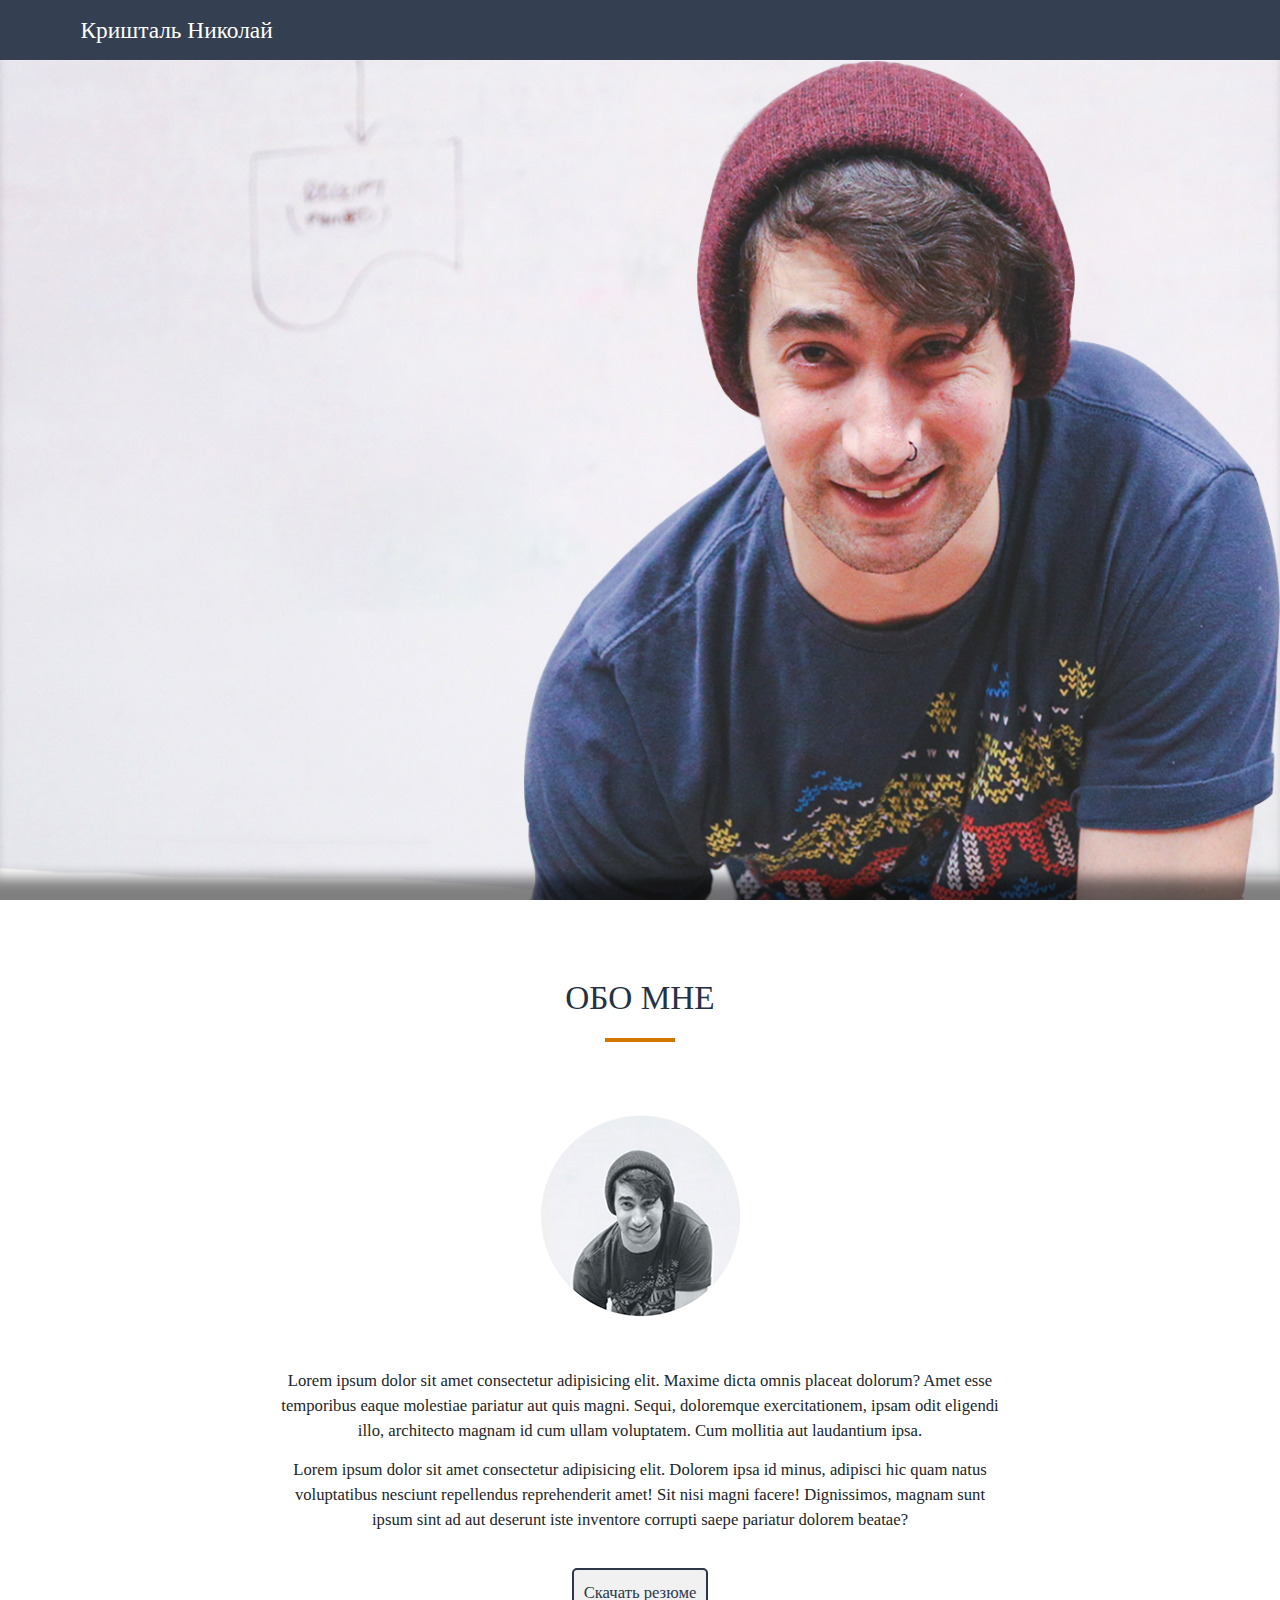
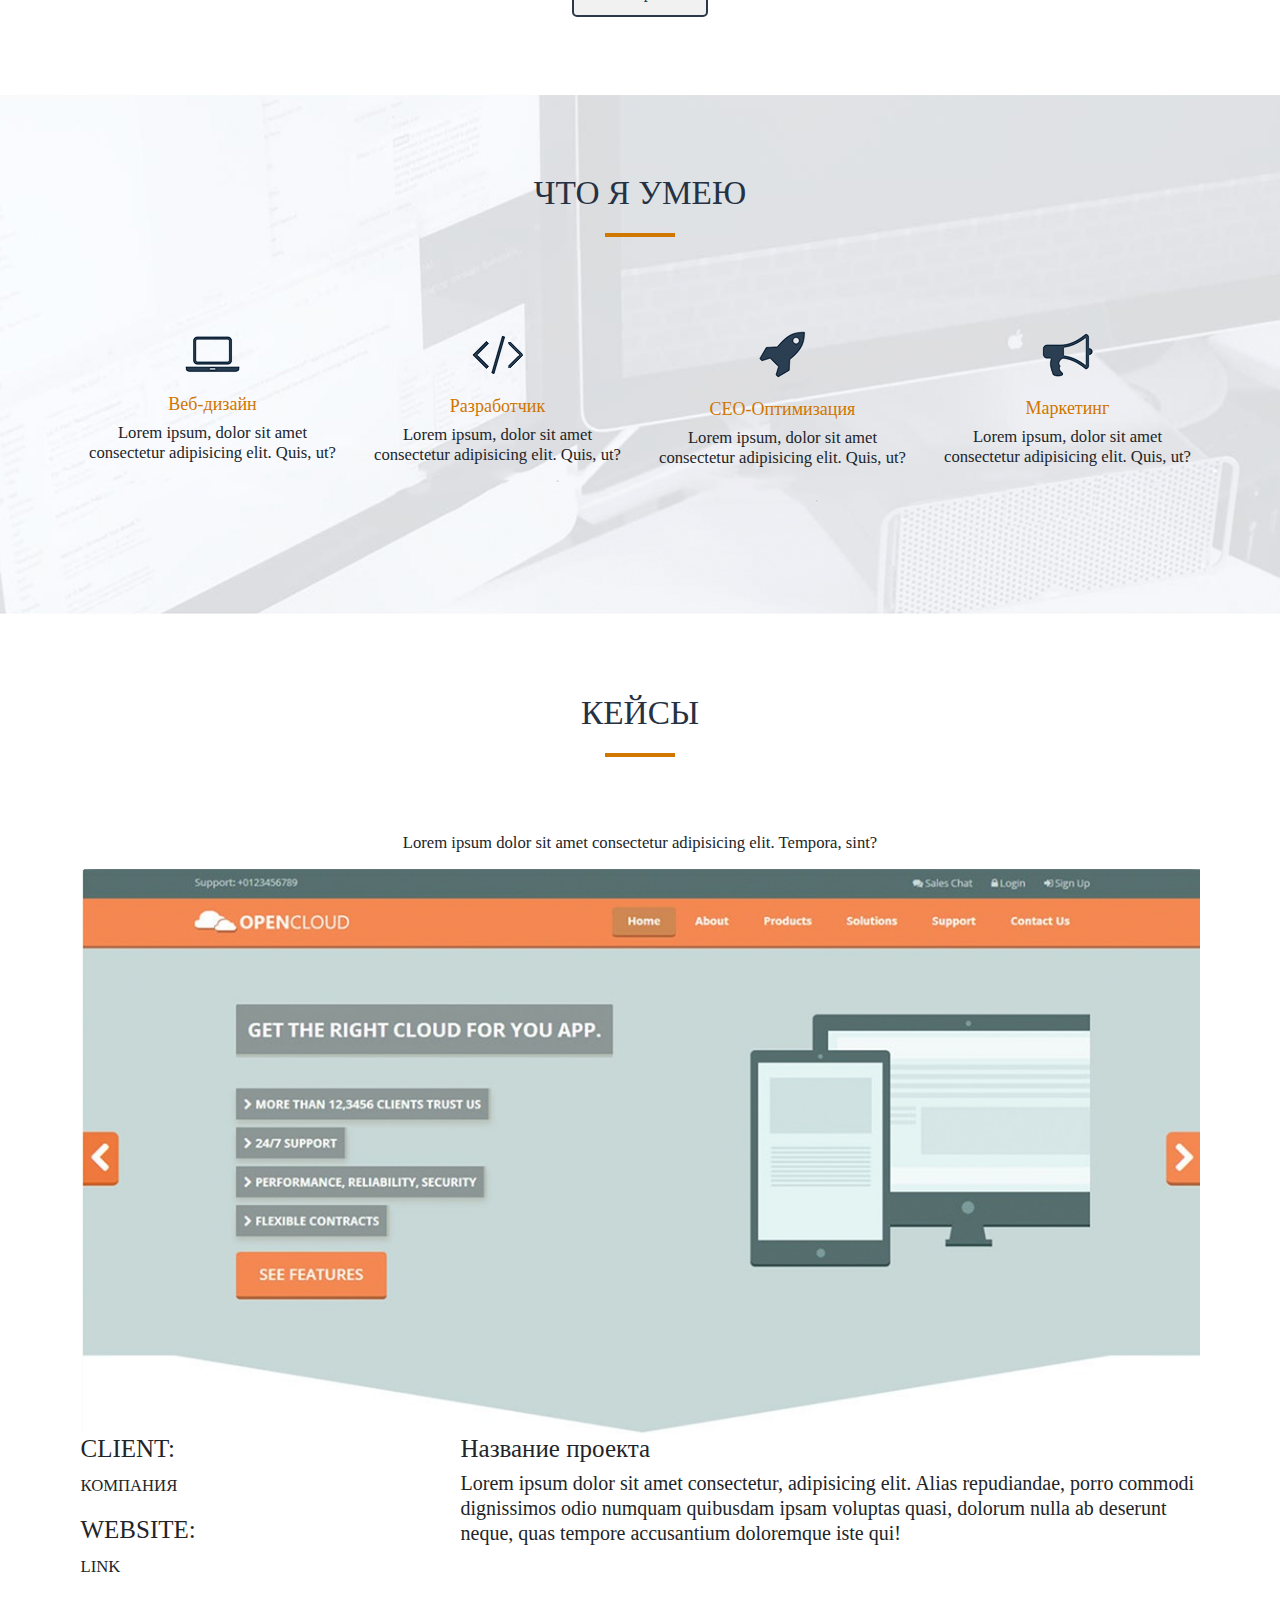
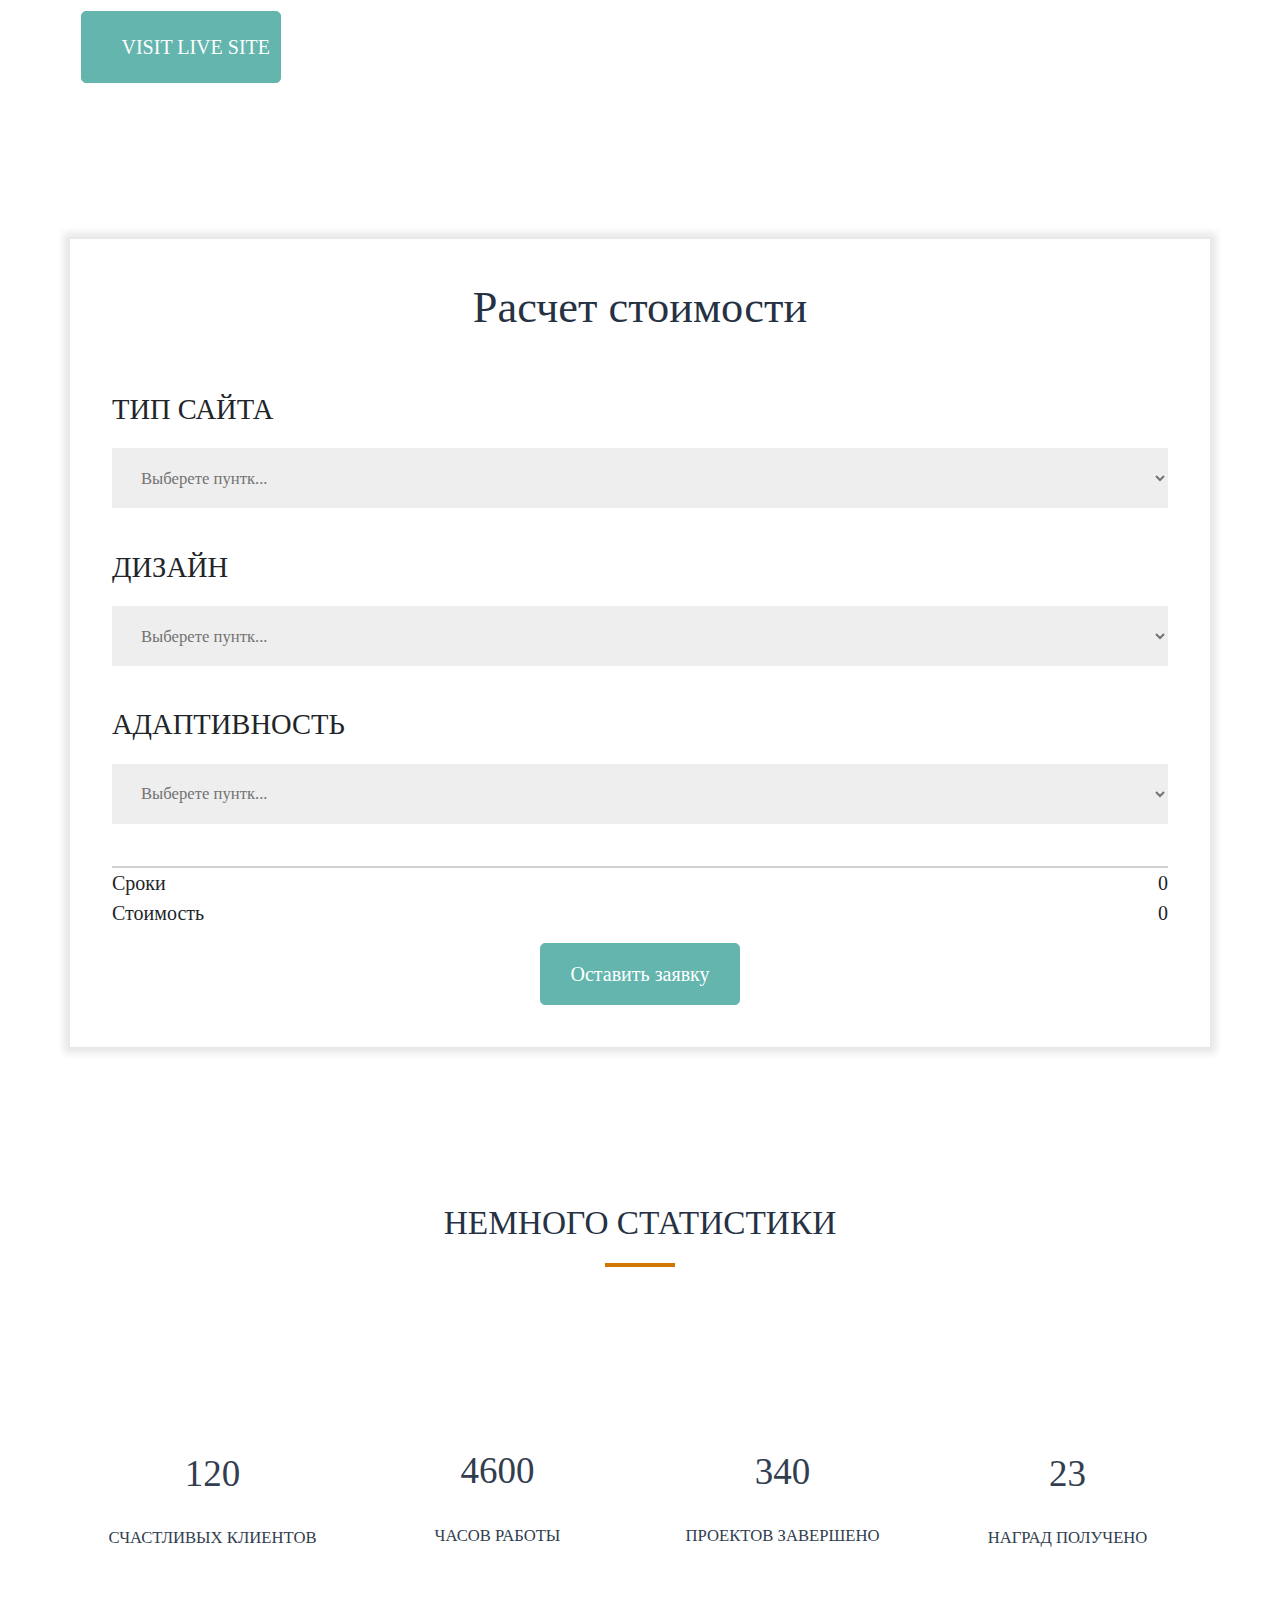
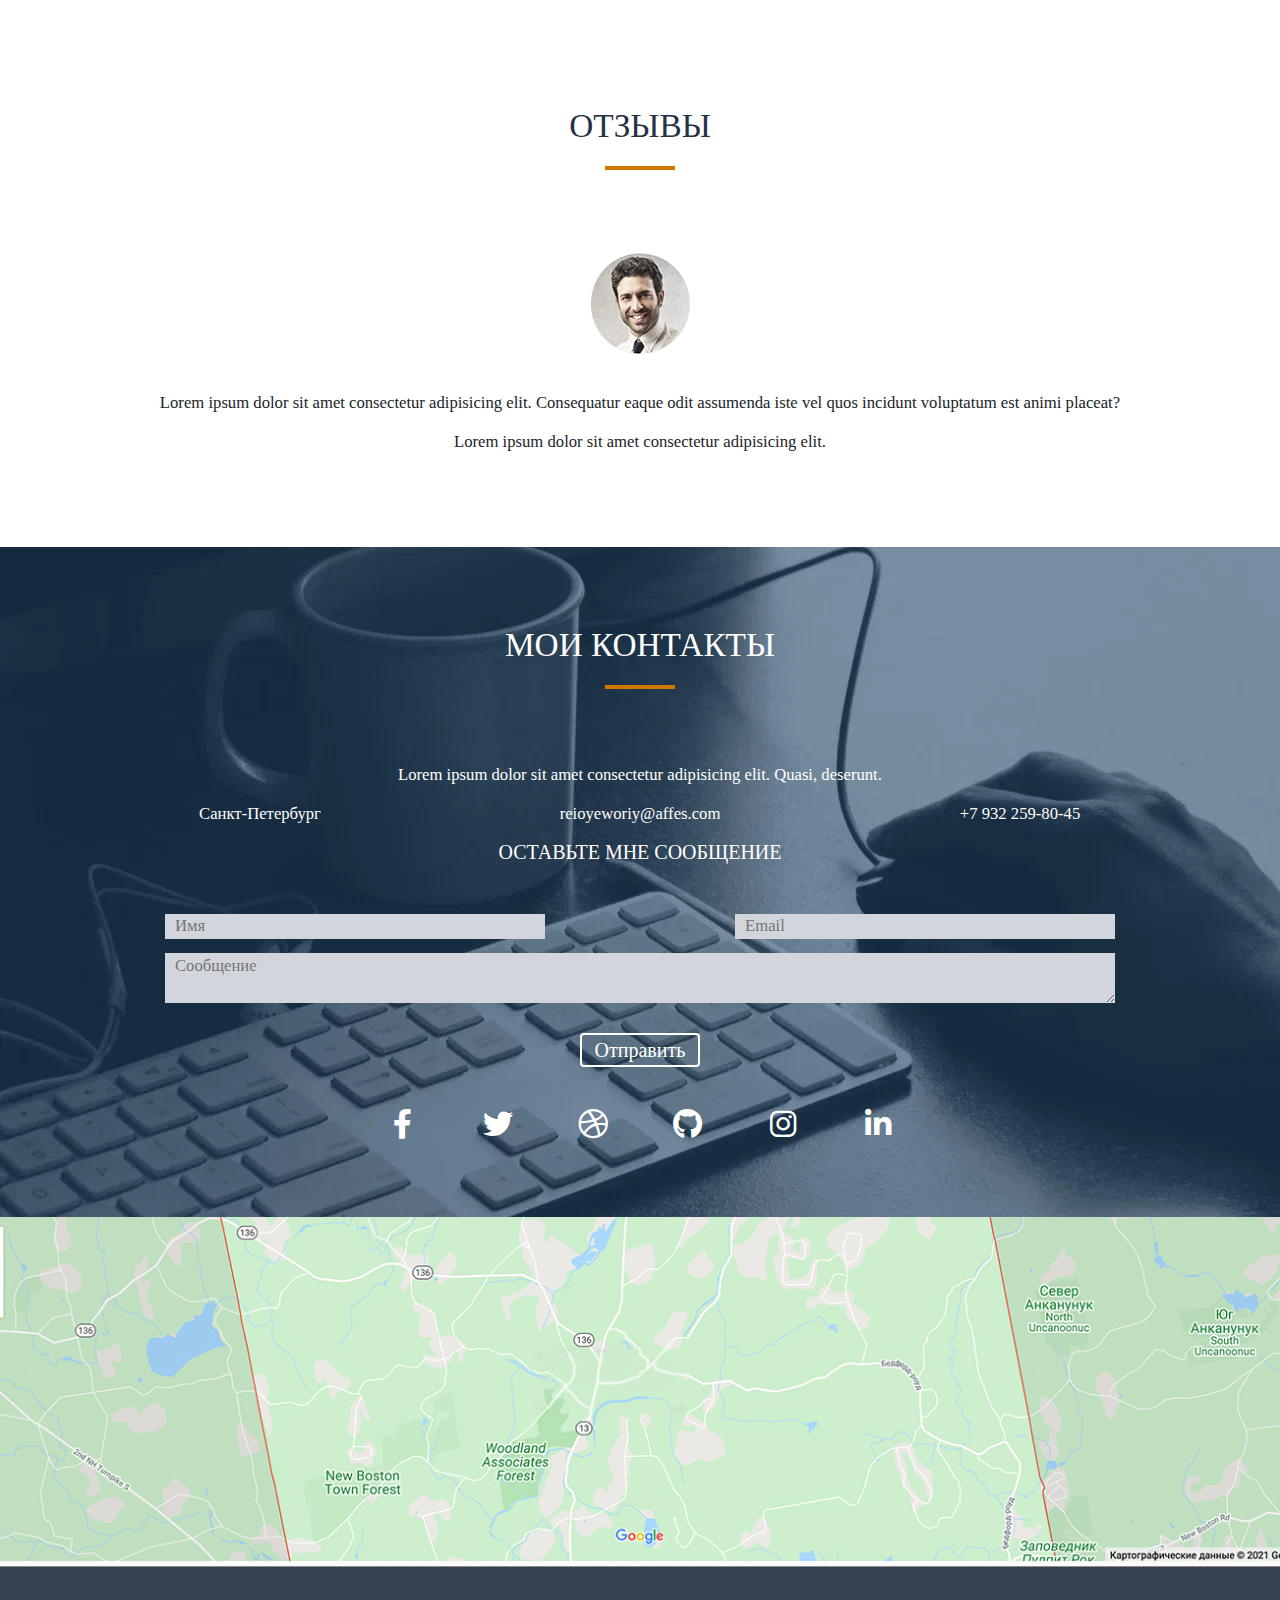
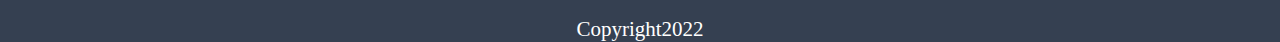
<file: src/index.html>
<!DOCTYPE html>
<html lang="en">

<head>
    <meta charset="UTF-8">
    <meta http-equiv="X-UA-Compatible" content="IE=chrome">
    <link rel="stylesheet" href="CSS/reset.css">
    <link rel="stylesheet" href="CSS/bootstrap.min.css">
    <link rel="stylesheet" href="CSS/all.css">
    <link rel="stylesheet" href="CSS/style.css">
    <meta name="viewport" content="width=device-width, initial-scale=1.0">
    <title>Page 1</title>
</head>

<body>

    <!--LOADER   <div class="mask">
    <div class="loader"></div>
    </div>   -->
    <header>
        <nav class='fixed-top'>
            <div class="container">
                <div class="row justify-content-between">

                    <div class="nav_logo col-auto"><a href="#homePage">Кришталь Николай</a></div>


                    <ul class="menu col-7 d-none d-lg-flex justify-content-between">
                        <li><a href="#aboutMe">Обо мне </a></li>
                        <li><a href="#whatICan">Услуги</a></li>
                        <li><a href="#cases">Кейсы</a></li>
                        <li><a href="#cost">Прайс</a></li>
                        <li><a href="#statistic">Статистика</a></li>
                        <li><a href="#reviews">Отзывы</a></li>
                        <li><a href="#myLinks">Контакты</a></li>
                    </ul>

                    <div class="dropdown d-lg-none col-3">
                        <button class="btn btn-secondary dropdown-toggle" type="button" id="dropdownMenuButton1"
                            data-bs-toggle="dropdown" aria-expanded="false">
                            Menu
                        </button>
                        <ul class="dropdown-menu" aria-labelledby="dropdownMenuButton1">
                            <li><a class="dropdown-item" href="#aboutMe">Обо мне</a></li>
                            <li><a class="dropdown-item" href="#whatICan">Услуги</a></li>
                            <li><a class="dropdown-item" href="#cases">Кейсы</a></li>
                            <li><a class="dropdown-item" href="#cost">Прайс</a></li>
                            <li><a class="dropdown-item" href="#statistic">Статистика</a></li>
                            <li><a class="dropdown-item" href="#reviews">Отзывы</a></li>
                            <li><a class="dropdown-item" href="#myLinks">Контакты</a></li>
                        </ul>
                    </div>

                </div>
            </div>
        </nav>
    </header>

    <main>
        <div class="main_container" id="homePage">

            <section class="helloPage">
                <div class="container">

                    <div class="helloPage_title pt-5">
                        <h1>Привет <br> Я Николай Кришталь</h1>
                        <h4>Фулл стек веб-разработчик</h4>
                        <div class="helloPage_buttons">
                            <input type="button" value="Обо мне">
                            <input type="button" value="Мои работы">
                        </div>
                    </div>

                </div>
            </section>

            <section class="aboutMe" id="aboutMe">
                <div class="container">

                    <h2>Обо мне</h2>

                    <div class="aboutMe_avatar">
                        <img src="img/aboutMe/bw_boy.png" alt="poka nety">
                    </div>

                    <div class="aboutMe_text">
                        <p>Lorem ipsum dolor sit amet consectetur adipisicing elit. Maxime dicta omnis placeat dolorum?
                            Amet esse temporibus eaque molestiae pariatur aut quis magni. Sequi, doloremque
                            exercitationem, ipsam odit eligendi illo, architecto magnam id cum ullam voluptatem. Cum
                            mollitia aut laudantium ipsa.</p>
                        <p>Lorem ipsum dolor sit amet consectetur adipisicing elit. Dolorem ipsa id minus, adipisci hic
                            quam natus voluptatibus nesciunt repellendus reprehenderit amet! Sit nisi magni facere!
                            Dignissimos, magnam sunt ipsum sint ad aut deserunt iste inventore corrupti saepe pariatur
                            dolorem beatae?</p>
                    </div>

                    <div class="aboutMe_downloadResume">
                        <input type="button" value="Скачать резюме">
                    </div>

                </div>
            </section>

            <section class="whatICan" id="whatICan">
                <div class="container">

                    <h2>Что я умею</h2>

                    <div class="whatICan_abilitys row justify-content-between align-items-center">

                        <div class="whatICan_abilitys_item col-lg-3 col-sm-6 col-12">
                            <div class="whatICan_abilitys_item_img my-4">
                                <img src="img/whatICan/noutbook.png" alt="">
                            </div>
                            <h4>Веб-дизайн</h4>
                            <p>Lorem ipsum, dolor sit amet consectetur adipisicing elit. Quis, ut?</p>
                        </div>

                        <div class="whatICan_abilitys_item col-lg-3 col-sm-6 col-12">
                            <div class="whatICan_abilitys_item_img my-4">
                                <img src="img/whatICan/tag.png" alt="">
                            </div>
                            <h4>Разработчик</h4>
                            <p>Lorem ipsum, dolor sit amet consectetur adipisicing elit. Quis, ut?</p>
                        </div>

                        <div class="whatICan_abilitys_item col-lg-3 col-sm-6 col-12">
                            <div class="whatICan_abilitys_item_img my-4">
                                <img src="img/whatICan/rocket.png" alt="">
                            </div>
                            <h4>CEO-Оптимизация</h4>
                            <p>Lorem ipsum, dolor sit amet consectetur adipisicing elit. Quis, ut?</p>
                        </div>

                        <div class="whatICan_abilitys_item col-lg-3 col-sm-6 col-12">
                            <div class="whatICan_abilitys_item_img my-4">
                                <img src="img/whatICan/gramofon.png" alt="">
                            </div>
                            <h4>Маркетинг</h4>
                            <p>Lorem ipsum, dolor sit amet consectetur adipisicing elit. Quis, ut?</p>
                        </div>

                    </div>

                </div>
            </section>

            <section class="cases" id="cases">
                <div class="container">

                    <h2>Кейсы</h2>

                    <div class="cases_text row justify-content-center">
                        <div class="col-auto">
                            <p>Lorem ipsum dolor sit amet consectetur adipisicing elit. Tempora, sint?</p>
                        </div>
                    </div>

                    <div class=" row">
                        <div class="col">

                            <div class="cases_img">
                                <img src="img/case/example.jpg" alt="poka nety">
                            </div>

                            <div class="row justify-content-md-between justify-content-center flex-md-nowrap">

                                <div class="cases_infoAboutWebsite col-auto col-md-8 col-xxl-9 order-md-2">
                                    <h3>Название проекта</h3>
                                    <p>Lorem ipsum dolor sit amet consectetur, adipisicing elit. Alias repudiandae,
                                        porro
                                        commodi
                                        dignissimos
                                        odio
                                        numquam quibusdam ipsam voluptas quasi, dolorum nulla ab deserunt neque, quas
                                        tempore
                                        accusantium
                                        doloremque
                                        iste qui!</p>
                                </div>

                                <div class="cases_mainInfo col-md-2 order-md-1">
                                    <div class="cases_mainInfo_container">
                                        <div class="cases_mainInfo_container_client">
                                            <h3>Client:</h3>
                                            <p>Компания</p>
                                        </div>
                                        <div class="cases_mainInfo_container_wedsite">
                                            <h3>Website:</h3>
                                            <p>link</p>
                                        </div>
                                    </div>
                                    <input type="button" value="visit live site">
                                </div>

                            </div>

                        </div>
                    </div>

                </div>
            </section>

            <section class="cost" id="cost">
                <div class="container p-5">
                    <div class="row justify-content-center">
                        <div class="col">

                            <h2>Расчет стоимости</h2>

                            <div class="cost_selectors">

                                <div class="cost_selectors_item ">
                                    <h3>Тип сайта</h3>
                                    <select name="type_of_site" id="1">
                                        <option>Выберете пунтк...</option>
                                        <option value="1">1</option>
                                        <option value="2">2</option>
                                        <option value="3">3</option>
                                    </select>
                                </div>

                                <div class="cost_selectors_item">
                                    <h3>Дизайн</h3>
                                    <select name="design" id="2">
                                        <option>Выберете пунтк...</option>
                                        <option value="1">1</option>
                                        <option value="2">2</option>
                                        <option value="3">3</option>
                                    </select>
                                </div>

                                <div class="cost_selectors_item">
                                    <h3>Адаптивность</h3>
                                    <select name="adaptive" id="3">
                                        <option>Выберете пунтк...</option>
                                        <option value="1">1</option>
                                        <option value="2">2</option>
                                        <option value="3">3</option>
                                    </select>
                                </div>

                            </div>

                            <div class="cost_line"></div>

                            <div class="cost_total row justify-content-between">
                                <div class="cost_total_text col">
                                    <div class="cost_total_text_deadline">Сроки</div>
                                    <div class="cost_total_text_price">Стоимость</div>
                                </div>
                                <div class="cost_total_numders col">
                                    <div class="cost_total_numbers_deadline">0</div>
                                    <div class="cost_total_numbers_prise">0</div>
                                </div>
                            </div>

                            <div class="cost_request row justify-content-center">
                                <input type="button" value="Оставить заявку">
                            </div>

                        </div>
                    </div>
                </div>
            </section>

            <section class="statistic" id="statistic">
                <div class="container">
                    <h2>Немного статистики</h2>

                    <div class="statistic_indicators row justify-content-between align-items-center">

                        <div class="statistic_indicators_item col-lg-3 col-sm-6 col-12">
                            <img src="img/statistic/smile.png" alt="">
                            <h3>120</h3>
                            <div>Счастливых клиентов</div>
                        </div>

                        <div class="statistic_indicators_item col-lg-3 col-sm-6 col-12">
                            <img src="img/statistic/tag.png" alt="">
                            <h3>4600</h3>
                            <div>Часов работы</div>
                        </div>

                        <div class="statistic_indicators_item col-lg-3 col-sm-6 col-12">
                            <img src="img/statistic/galka.png" alt="">
                            <h3>340</h3>
                            <div>Проектов завершено</div>
                        </div>

                        <div class="statistic_indicators_item col-lg-3 col-sm-6 col-12">
                            <img src="img/statistic/trofey.png" alt="">
                            <h3>23</h3>
                            <div>Наград получено</div>
                        </div>
                    </div>
                </div>

            </section>

            <section class="reviews" id="reviews">
                <h2>Отзывы</h2>

                <div class="container">

                    <div class="reviews_photo">
                        <img src="img/revievs/man.png" alt="poka nety">
                    </div>

                    <div class="reviews_text">
                        <p>Lorem ipsum dolor sit amet consectetur adipisicing elit. Consequatur eaque odit assumenda
                            iste
                            vel
                            quos
                            incidunt voluptatum est animi placeat?</p>
                    </div>

                    <div class="reviews_author">
                        <p>Lorem ipsum dolor sit amet consectetur adipisicing elit.
                        </p>
                    </div>

                </div>

            </section>

            <section class="myLinks" id="myLinks">
                <h2>Мои контакты</h2>

                <div class="container">

                    <div class="row">
                        <div class="col">
                            <p>Lorem ipsum dolor sit amet consectetur adipisicing elit. Quasi, deserunt.</p>
                        </div>
                    </div>

                    <div class="myLinks_someInfoLinks row justify-content-center align-items-center">

                        <div class="myLinks_someInfoLinks_item col-lg-4 col-sm-6 col-12">
                            <p>Санкт-Петербург</p>
                        </div>

                        <div class="myLinks_someInfoLinks_item col-lg-4 col-sm-6 col-12">
                            <p>reioyeworiy@affes.com</p>
                        </div>

                        <div class="myLinks_someInfoLinks_item col-lg-4 col-sm-6 col-12">
                            <p>+7 932 259-80-45</p>
                        </div>

                    </div>

                    <div class='myLinks_message'>
                        <h3>Оставьте мне сообщение</h3>

                        <div class="row justify-content-around">
                            <input class='input_text col-sm-4 col-10' type='text' placeholder="Имя">
                            <input class='input_text col-sm-4  col-10 mt-3 mt-sm-0' type='email' placeholder="Email">
                        </div>

                        <div class="row mt-3 justify-content-center">
                            <textarea class='input_text col-10' placeholder="Сообщение"></textarea>
                        </div>

                        <div class="row justify-content-center">
                            <input class='submit' type='submit' value="Отправить">
                        </div>
                    </div>

                    <div class="brands row justify-content-center mt-5">
                        <i class="fa-brands fa-facebook-f col-2 col-sm-1"></i>
                        <i class="fa-brands fa-twitter col-2 col-sm-1"></i>
                        <i class="fa-brands fa-dribbble col-2 col-sm-1"></i>
                        <i class="fa-brands fa-github col-2 col-sm-1"></i>
                        <i class="fa-brands fa-instagram col-2 col-sm-1"></i>
                        <i class="fa-brands fa-linkedin-in col-2 col-sm-1"></i>
                    </div>

                </div>
            </section>

            <section class="map">
            </section>
        </div>
    </main>

    <footer>
        <h4>Copyright2022</h4>
    </footer>

    <script src="JS\bootstrap.bundle.min.js"></script>
    <script src="JS\Script.js"></script>

</body>

</html>
</file>
<file: src/CSS/style.css>
body {
    font-size: 16.67px;
    font-family: Arial, sans-serif;
}

input {
    background: rgb(255, 255, 255);
}

a {
    text-decoration: none;
}

h1,
h2,
h3,
h4,
nav,
input,
option,
div {
    font-family: Franklin Gothic Medium;
}

p {
    font-family: calibri;
}

h2 {
    color: #263244;
    font-size: 33.33px;
    text-transform: uppercase;
    text-align: center;
    margin-bottom: 100px;
}

@media (max-width: 1320px) {
    h2 {
        margin-bottom: calc(32px + (100 - 32) * ((100vw - 320px) / (1320 - 320)));
    }
}

h2:after {
    content: "";
    position: absolute;
    left: 50%;
    background: #d17700;
    height: 4px;
    width: 70px;
    margin: 60px 0 0 -35px;

}

section:not(:first-child):not(:last-child) {
    padding: 80px 0;
}

@media (max-width: 1320px) {
    section:not(:first-child):not(:last-child) {
        padding: calc(32px + (80 - 32) * ((100vw - 320px) / (1320 - 320))) 0;
    }
}

/* Preloader */

.mask {
    width: 100%;
    height: 100%;
    background: #fff;
    position: fixed;
    top: 0;
    z-index: 100;
    transition: 0.6s;
    display: flex;
    justify-content: center;
    align-items: center;
}

.loader {
    width: 100px;
    height: 100px;
    border: 10px solid rgba(211, 47, 47, 0.6);
    border-radius: 50%;
    border-left-color: #D32F2F;
    animation: loader 1.3s linear infinite;
}

@keyframes loader {
    100% {
        transform: rotate(360deg);
    }
}

/* Navigation */

nav {
    background: #344051;
    height: 60px;
    width: 100%;
    color: #fff;
    line-height: 60px;
}

nav a {
    transition: all 0.1s;
    color: rgb(255, 255, 255);
    transform: scale(1);
    display: inline-block;
}

nav a:visited {
    color: rgb(255, 255, 255);
}

nav a:hover {
    color: #eb8705;
}

nav a:active {
    transform: scale(1.1);
}

.nav_logo {
    font-size: 23.33px;
    animation: coming 1.2s ease-in;
}

@keyframes coming {
    from {
        opacity: 0;
    }

    to {
        opacity: 1;
    }
}

.menu li {
    float: left;
    font-size: 16.67px;
    text-transform: uppercase;
    opacity: 0;
    animation: shifttop 0.3s forwards;

}

@keyframes shifttop {
    from {
        position: relative;
        bottom: 40px;
        opacity: 0;
    }

    to {
        bottom: 0px;
        opacity: 1;
    }
}

.menu li:nth-child(2) {
    animation-delay: 0.15s !important;
}


.menu li:nth-child(3) {
    animation-delay: 0.3s !important;
}


.menu li:nth-child(4) {
    animation-delay: 0.45s !important;
}


.menu li:nth-child(5) {
    animation-delay: 0.6s !important;
}


.menu li:nth-child(6) {
    animation-delay: 0.75s !important;
}

.menu li:nth-child(7) {
    animation-delay: 0.9s !important;
}

.dropdown-menu {
    font-size: 16.67px;
    text-transform: uppercase;
}

.dropdown-menu,
.btn,
.btn:visited,
.btn:active,
.btn:focus {
    background: #344051;
}

.dropdown-menu {
    --bs-dropdown-link-hover-color: #eb8705;
    --bs-dropdown-link-hover-bg: #344051;
    --bs-dropdown-link-color: #fff;
}

main {
    padding-top: 60px;
}

/* Section HelloPage */

.helloPage {
    height: calc(100vh - 60px);
    min-height: 540px;
    max-height: 1020px;
    background: url(../img/hello/bg_hello.jpg) center top/ cover no-repeat;
    box-shadow: inset 0px -30px 14px -8px rgba(0, 0, 0, 0.5);
}

.helloPage .container {
    height: 100%;
}

.helloPage_title {
    height: 100%;
    display: flex;
    flex-direction: column;
    justify-content: center;
    align-items: center;
    text-align: center;
    opacity: 0;
    animation: leftComing 1s ease forwards;
    animation-delay: 1.0s;
}

@media (min-width: 1024px) {
    .helloPage {
        background: url(../img/hello/boy.png) right/ auto 100% no-repeat, url(../img/hello/bg_hello.jpg) center/ cover no-repeat;
    }

    .helloPage_title {
        display: inline-flex;
    }
}



@keyframes leftComing {
    from {
        position: relative;
        right: 1200px;
        opacity: 0;
    }

    to {
        right: 0;
        opacity: 1;
    }
}

.helloPage h1 {
    font-size: 79px;
    color: #2c384a;
}

@media (max-width: 576px) {
    .helloPage h1 {
        font-size: 60px;
    }
}

.helloPage h4 {
    margin-top: 40px;
    font-size: 20.83px;
    color: #79818d;
}

.helloPage input {
    margin: 35px 13px;
    padding: 15px 16px;
    font-size: 18.82px;
    border: 1px solid #2c384a;
    border-radius: 5px;
    color: #2c384a;
    transition: all 0.4s;
    transform: scale(1);
}

.helloPage input:hover {
    background: #2c384a;
    color: #fff;
}

.helloPage input:active {
    transform: scale(1.1);
}

/*  Section AboutMe */

.aboutMe {
    min-height: 730px;
}

.aboutMe .container {
    height: 100%;
    display: flex;
    flex-direction: column;
    justify-content: space-between;
    align-items: center;
    text-align: center;
}

.aboutMe_avatar {
    width: 202px;
}

.aboutMe_text {
    max-width: 730px;
    padding-top: 2rem;
    margin: 2% 0;
    text-align: center;
}

.aboutMe_downloadResume input {
    font-size: 16.67px;
    background: rgb(241, 241, 241);
    padding: 10px;
    border: 2px solid #2c384a;
    border-radius: 5px;
    color: #2c384a;
    transition: all 0.4s;
    transform: scale(1);
}

.aboutMe_downloadResume input:hover {
    background: #2c384a;
    color: #fff;
}

.aboutMe_downloadResume input:active {
    transform: scale(1.1);
}

/* Section WhatICan */

.whatICan {
    background: url(../img/whatICan/bg_whatICan.jpg) center top/ cover no-repeat;
    min-height: 520px;
    width: 100%;
}

.whatICan h4 {
    font-family: Bahnschrift;
    color: #cf7600;
    font-size: 18px;
}

.whatICan_abilitys {
    min-height: 170px;
}

.whatICan_abilitys_item {
    text-align: center;
    min-width: 200px;
    line-height: 20px;
}

@media (max-width: 576px) {
    .whatICan_abilitys_item p {
        margin: 0 auto;
        max-width: 350px;
    }
}

/* Section  Cases*/



.cases_img img {
    width: 100%;
}

.cases h3 {
    font-size: 25px;
}

.cases_mainInfo {
    text-transform: uppercase;
}


.cases_mainInfo {
    width: 200px;
    line-height: 30px;
}

.cases_mainInfo input {
    margin-top: 15px;
    width: 200px;
    font-size: 20px;
    padding: 20px 40px;
    border: 1px solid #63b5ae;
    border-radius: 5px;
    text-transform: uppercase;
    text-align: center;
    color: rgb(255, 255, 255);
    background: #63b5ae;
    transition: all 0.4s;
    transform: scale(1);
}

.cases_mainInfo input:hover {
    background: #eb8705;
    color: rgb(0, 0, 0);
}

.cases_mainInfo input:active {
    transform: scale(1.1);
}

.cases_infoAboutWebsite {
    font-size: 20px;
    line-height: 25px;
}

@media (max-width: 767px) {
    .cases_mainInfo {
        width: 100%;
        text-align: center;
    }

    .cases_mainInfo_container {
        width: 100%;
        display: flex;
        justify-content: space-around;
    }
}

/* Section Cost*/

.cost .container {
    box-shadow: 0px 0px 8px 6px rgba(0, 0, 0, 0.1);
}

.cost h2 {
    font-size: 45px;
    margin-bottom: 60px;
    text-transform: none;
}

.cost h2:after {
    content: "";
    display: none;
}

.cost h3 {
    text-transform: uppercase;
    font-size: 29px;
    margin-bottom: 2%;
}

@media (max-width: 1320px) {
    .cost h2 {
        margin-bottom: calc(32px + (60 - 32) * ((100vw - 320px) / (1320 - 320)));
        font-size: calc(30px + (45 - 30) * ((100vw - 320px) / (1320 - 320)));
    }

    .cost h3 {
        font-size: calc(18px + (29 - 18) * ((100vw - 320px) / (1320 - 320)));
    }
}

.cost_selectors_item {
    margin-bottom: 4%;
}

.cost_selectors_item select {
    font-size: 16.67px;
    color: #737373;
    width: 100%;
    height: 60px;
    background: #eeeeee;
    padding-left: 25px;
}

.cost_line {
    height: 1px;
    width: 100%;
    border: 1px solid #d1d1d1;
}

.cost_total {
    font-size: 20px;
}

.cost_total_numders {
    text-align: right;
}

.cost_request input {
    margin-top: 15px;
    width: 200px;
    font-size: 20px;
    padding: 15px 0;
    border: 1px solid #63b5ae;
    border-radius: 5px;
    text-align: center;
    color: rgb(255, 255, 255);
    background: #63b5ae;
    transition: all 0.4s;
    transform: scale(1);
}

.cost_request input:hover {
    background: #eb8705;
    color: rgb(0, 0, 0);
}

.cost_request input:active {
    transform: scale(1.1);
}

/* Section Statistic */

.statistic {
    background: url(../img/statistic/bg_statistic.jpg) center top/ cover no-repeat;
    background-attachment: fixed;
}

.statistic_indicators {
    text-align: center;
    color: #323e4f;
    font-size: 16.67px;
    text-transform: uppercase;
}

.statistic_indicators_item {
    padding-top: 30px;
}

.statistic_indicators_item h3 {
    font-family: Impact;
    font-size: 37px;
    margin: 10px 0;
}

@media (max-width: 1320px) {
    .statistic_indicators_item h3 {
        margin: calc(10px + (30 - 10) * ((100vw - 320px) / (1320 - 320)));
    }
}

.statistic_indicators_item img {
    opacity: 0;
    animation: bounceInDown 2s ease-out forwards;
}

@keyframes bounceInDown {
    from {
        position: relative;
        top: -150px;
        opacity: 0;
    }

    to {
        top: 0;
        opacity: 1;
    }
}

/* Section Reviews */

.reviews {
    text-align: center;
}

.reviews_photo {
    padding-top: 10px;
    padding-bottom: 35px;
}

/* Section MyLinks */

.myLinks {
    background: url(../img/myLinks/bg_myLinks.jpg) center/ cover no-repeat;
    text-align: center;
    color: #fff;
}

.myLinks h2 {
    color: #fff;
}

.myLinks_message h3 {
    margin-bottom: 50px;
    font-size: 20px;
    text-transform: uppercase;
}

.myLinks_message .input_text {
    background: #d2d5dc;
    padding-left: 10px;
}


.myLinks_message .submit {
    width: 120px;
    margin-top: 30px;
    border-radius: 4px;
    font-size: 20px;
    color: #fff;
    border: 2px solid #fff;
    background: rgba(252, 0, 0, 0);
    transition: all 0.4s;
    transform: scale(1);
}

.myLinks_message .submit:hover {
    border: #eb8705;
    background: #eb8705;
    color: rgb(0, 0, 0);
}

.myLinks_message .submit:active {
    transform: scale(1.1);
}

.fa-brands {
    font-size: 30px;
    transition: all 0.1s;
    transform: scale(1)
}

.fa-brands:hover {
    transform: scale(1.1);
}

.fa-brands:active {
    color: #eb8501;
}

.map {
    background: url(../img/map/map.jpg) center top / cover no-repeat;
    height: 350px;
}

/* Footer */

footer {
    font-family: Arial;
    padding-top: 50px;
    color: #fff;
    background: #354051;
    text-align: center;
}
</file>
